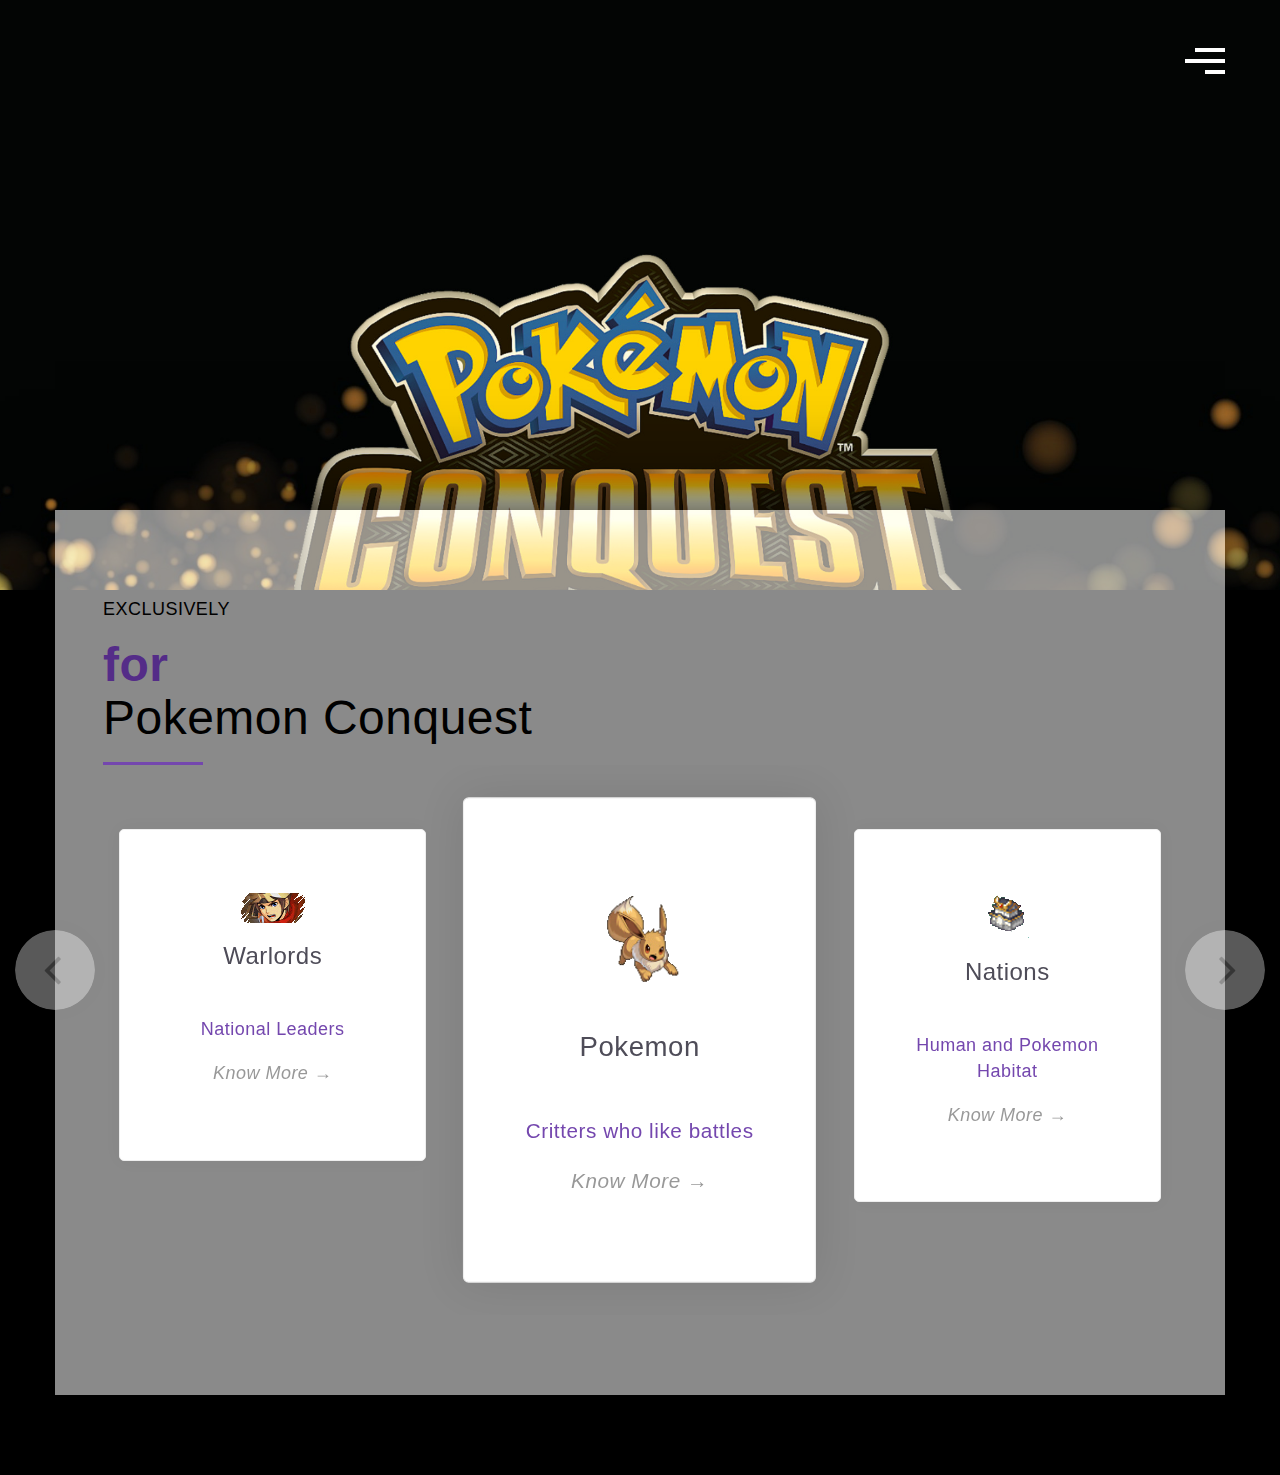
<file: index.html>
<!DOCTYPE html>
<html lang="en">
<head>
  <meta charset="utf-8">
  <meta http-equiv="X-UA-Compatible" content="IE=edge">
  <meta name="viewport" content="width=device-width, initial-scale=1">
  <!-- The above 3 meta tags *must* come first in the head; any other head content must come *after* these tags -->
  <title>Home</title>

  <!-- Bootstrap -->
  <link href="css/bootstrap.min.css" rel="stylesheet">
  <link href="css/bootstrap-theme.css" rel="stylesheet">
  <link rel="stylesheet" href="css/swiper.min.css">
  <link href="css/style.css" rel="stylesheet">

  <!-- Google Font -->
  <link href="fonts/Montserrat/Montserrat-VariableFont_wght.ttf" rel="stylesheet">
    </head>
    <body>
      <header class="hero">
        <div class="container">
          <div class="row">
            <div class="col-md-6 col-md-offset-6 col-xs-12">
              <nav>
                <div id="menu-toggle">
                  <div class="hamburger">
                    <span class="line"></span>
                    <span class="line"></span>
                    <span class="line"></span>
                  </div>
                  <div class="cross">
                    <span class="line"></span>
                    <span class="line"></span>
                  </div>
                </div>
                <ul class="main-nav">
                  <li><a href="index.html">Home</a></li>
                  <li><a href="warlords.html">Warlords</a></li>
                  <li><a href="pokemon.html">Pokemon</a></li>
                  <li><a href="nations.html">Nations</a></li>
                </ul>
              </nav>
              <div class="hero-text">
                <h2><span> <br> <br> </span></h2><h1><br> <br></h1>
              </div>
            </div>
          </div>
        </div>
      </header>

      <section class="case-study">
        <div class="container">
          <div class="row">
            <div class="col-md-12">
              <h4 class="sub-heading">Exclusively</h4>
              <h1 class="heading purple"><span class="purple">for</span><br>Pokemon Conquest</h1>
              <!-- Swiper -->
              <div class="swiper-container client-swiper">
                <div class="swiper-wrapper">
                  <div class="swiper-slide client-box">
                    <img src="assets/Conquest_Hero_I_icon.png" class="client-logo">
                    <h3 class="text-left title" style="text-align: center;">Warlords</h3>
                    <p class="text-left tag" style="text-align: center;">National Leaders</p>
                    <p class="text-left" style="text-align: center;"><a href="warlords.html">Know More &#8594;</a></p>
                  </div>
                  <div class="swiper-slide client-box">
                    <img src="assets/133.png" class="client-logo">
                    <h3 class="text-left title" style="text-align: center;">Pokemon</h3>
                    <p class="text-left tag" style="text-align: center;">Critters who like battles</p>
                    <p class="text-left" style="text-align: center;"><a href="pokemon.html">Know More &#8594;</a></p>
                  </div>
                  <div class="swiper-slide client-box">
                    <img src="assets/Spr_Aurora_Kingdom.png" class="client-logo">
                    <h3 class="text-left title" style="text-align: center;">Nations</h3>
                    <p class="text-left tag" style="text-align: center;">Human and Pokemon Habitat</p>
                    <p class="text-left" style="text-align: center;"><a href="nations.html">Know More &#8594;</a></p>
                  </div>
                </div>
                
              </div>
              <!-- Add Arrows -->
              <div class="swiper-button-next"></div>
              <div class="swiper-button-prev"></div>
            </div>
          </div>
        </div>
      </section>

      <!-- Some Javascript -->
      <script src="js/jquery-2.1.1.js"></script>
      <script src="js/swiper.jquery.min.js"></script>
      <script src="js/swipermain.js"></script>
    </body>
    </html>
</file>
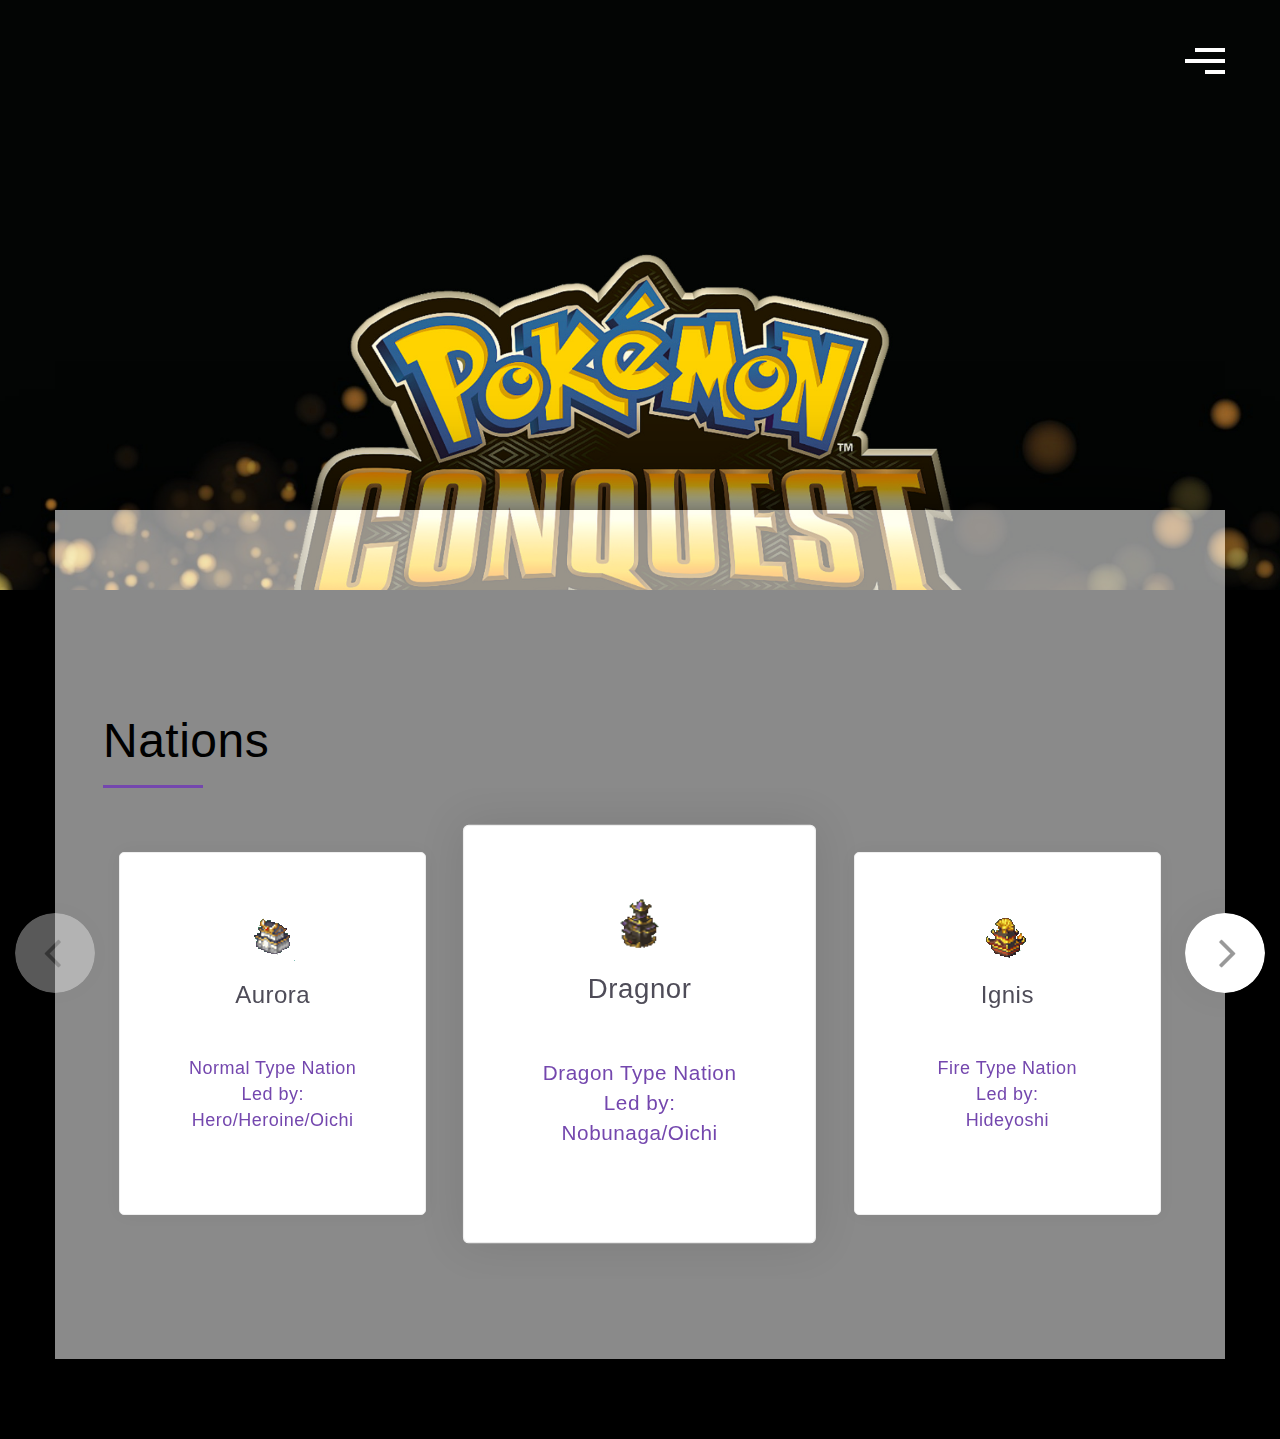
<file: nations.html>
<!DOCTYPE html>
<html lang="en">
<head>
  <meta charset="utf-8">
  <meta http-equiv="X-UA-Compatible" content="IE=edge">
  <meta name="viewport" content="width=device-width, initial-scale=1">
  <!-- The above 3 meta tags *must* come first in the head; any other head content must come *after* these tags -->
  <title>Home</title>

  <!-- Bootstrap -->
  <link href="css/bootstrap.min.css" rel="stylesheet">
  <link href="css/bootstrap-theme.css" rel="stylesheet">
  <link rel="stylesheet" href="css/swiper.min.css">
  <link href="css/style.css" rel="stylesheet">

  <!-- Google Font -->
  <link href="fonts/Montserrat/Montserrat-VariableFont_wght.ttf" rel="stylesheet">
    </head>
    <body>
      <header class="hero">
        <div class="container">
          <div class="row">
            <div class="col-md-6 col-md-offset-6 col-xs-12">
              <nav>
                <div id="menu-toggle">
                  <div class="hamburger">
                    <span class="line"></span>
                    <span class="line"></span>
                    <span class="line"></span>
                  </div>
                  <div class="cross">
                    <span class="line"></span>
                    <span class="line"></span>
                  </div>
                </div>
                <ul class="main-nav">
                  <li><a href="index.html">Home</a></li>
                  <li><a href="warlords.html">Warlords</a></li>
                  <li><a href="pokemon.html">Pokemon</a></li>
                  <li><a href="nations.html">Nations</a></li>
                </ul>
              </nav>
              <div class="hero-text">
                <h2><span> <br> <br> </span></h2><h1><br> <br></h1>
              </div>
          </div>
        </div>
      </header>
      <section class="case-study">
        <div class="container">
          <div class="row">
            <div class="col-md-12">
              <h1 class="heading purple"><span class="purple"><br></span><br>Nations</h1>
              <!-- Swiper -->
              <div class="swiper-container client-swiper">
                <div class="swiper-wrapper">
                  <div class="swiper-slide client-box">
                    <img src="assets/Spr_Aurora_Kingdom.png" class="client-logo">
                    <h3 class="text-left title" style="text-align: center;">Aurora</h3>
                    <p class="text-left tag" style="text-align: center;">Normal Type Nation<br>Led by:<br>Hero/Heroine/Oichi</p>
                  </div>
                  <div class="swiper-slide client-box">
                    <img src="assets/Spr_Dragnor_Kingdom.png" class="client-logo">
                    <h3 class="text-left title" style="text-align: center;">Dragnor</h3>
                    <p class="text-left tag" style="text-align: center;">Dragon Type Nation<br>Led by:<br>Nobunaga/Oichi</p>
                  </div>
                  <div class="swiper-slide client-box">
                    <img src="assets/Spr_Ignis_Kingdom.png" class="client-logo">
                    <h3 class="text-left title" style="text-align: center;">Ignis</h3>
                    <p class="text-left tag" style="text-align: center;">Fire Type Nation<br>Led by:<br>Hideyoshi</p>
                  </div>
                  <div class="swiper-slide client-box">
                    <img src="assets/Spr_Fontaine_Kingdom.png" class="client-logo">
                    <h3 class="text-left title" style="text-align: center;">Fontaine</h3>
                    <p class="text-left tag" style="text-align: center;">Water Type Nation<br>Led by:<br>Motochika</p>
                  </div>
                  <div class="swiper-slide client-box">
                    <img src="assets/Spr_Violight_Kingdom.png" class="client-logo">
                    <h3 class="text-left title" style="text-align: center;">Violight</h3>
                    <p class="text-left tag" style="text-align: center;">Electric Type Nation<br>Led by:<br>Ginchiyo</p>
                  </div>
                  <div class="swiper-slide client-box">
                    <img src="assets/Spr_Greenleaf_Kingdom.png" class="client-logo">
                    <h3 class="text-left title" style="text-align: center;">Greenleaf</h3>
                    <p class="text-left tag" style="text-align: center;">Grass Type Nation<br>Led by:<br>Motonari</p>
                  </div>
                  <div class="swiper-slide client-box">
                    <img src="assets/Spr_Nixtorm_Kingdom.png" class="client-logo">
                    <h3 class="text-left title" style="text-align: center;">Nixtorm</h3>
                    <p class="text-left tag" style="text-align: center;">Ice Type Nation<br>Led by:<br>Mitsuhide</p>
                  </div>
                  <div class="swiper-slide client-box">
                    <img src="assets/Spr_Pugilis_Kingdom.png" class="client-logo">
                    <h3 class="text-left title" style="text-align: center;">Pugilis</h3>
                    <p class="text-left tag" style="text-align: center;">Fighting Type Nation<br>Led by:<br>Yoshihiro</p>
                  </div>
                  <div class="swiper-slide client-box">
                    <img src="assets/Spr_Viperia_Kingdom.png" class="client-logo">
                    <h3 class="text-left title" style="text-align: center;">Viperia</h3>
                    <p class="text-left tag" style="text-align: center;">Poison Type Nation<br>Led by:<br>Nene</p>
                  </div>
                  <div class="swiper-slide client-box">
                    <img src="assets/Spr_Terrera_Kingdom.png" class="client-logo">
                    <h3 class="text-left title" style="text-align: center;">Terrera</h3>
                    <p class="text-left tag" style="text-align: center;">Ground Type Nation<br>Led by:<br>Shingen</p>
                  </div>
                  <div class="swiper-slide client-box">
                    <img src="assets/Spr_Avia_Kingdom.png" class="client-logo">
                    <h3 class="text-left title" style="text-align: center;">Avia</h3>
                    <p class="text-left tag" style="text-align: center;">Flying Type Nation<br>Led by:<br>Masamune</p>
                  </div>
                  <div class="swiper-slide client-box">
                    <img src="assets/Spr_Illusio_Kingdom.png" class="client-logo">
                    <h3 class="text-left title" style="text-align: center;">Illusio</h3>
                    <p class="text-left tag" style="text-align: center;">Psychic type Nation<br>Led by:<br>Kenshin</p>
                  </div>
                  <div class="swiper-slide client-box">
                    <img src="assets/Spr_Chrysalia_Kingdom.png" class="client-logo">
                    <h3 class="text-left title" style="text-align: center;">Chrysalia</h3>
                    <p class="text-left tag" style="text-align: center;">Bug Type Nation<br>Led by:<br>Yoshimoto</p>
                  </div>
                  <div class="swiper-slide client-box">
                    <img src="assets/Spr_Cragspur_Kingdom.png" class="client-logo">
                    <h3 class="text-left title" style="text-align: center;">Cragspur</h3>
                    <p class="text-left tag" style="text-align: center;">Rock Type Nation<br>Led by:<br>Ujiyasu</p>
                  </div>
                  <div class="swiper-slide client-box">
                    <img src="assets/Spr_Spectra_Kingdom.png" class="client-logo">
                    <h3 class="text-left title" style="text-align: center;">Spectra</h3>
                    <p class="text-left tag" style="text-align: center;">Ghost Type Nation<br>Led by:<br>Nō</p>
                  </div>
                  <div class="swiper-slide client-box">
                    <img src="assets/Spr_Yaksha_Kingdom.png" class="client-logo">
                    <h3 class="text-left title" style="text-align: center;">Yaksha</h3>
                    <p class="text-left tag" style="text-align: center;">Dark Type Nation<br>Led by:<br>Kotaro</p>
                  </div>
                  <div class="swiper-slide client-box">
                    <img src="assets/Spr_Valora_Kingdom.png" class="client-logo">
                    <h3 class="text-left title" style="text-align: center;">Valora</h3>
                    <p class="text-left tag" style="text-align: center;">Steel Type Nation<br>Led by:<br>Ieyasu</p>
                  </div>
                </div>
                
              </div>
              <!-- Add Arrows -->
              <div class="swiper-button-next"></div>
              <div class="swiper-button-prev"></div>
            </div>
          </div>
        </div>
      </section>

      <!-- Some Javascript -->
      <script src="js/jquery-2.1.1.js"></script>
      <script src="js/swiper.jquery.min.js"></script>
      <script src="js/swipermain.js"></script>
    </body>
    </html>
</file>
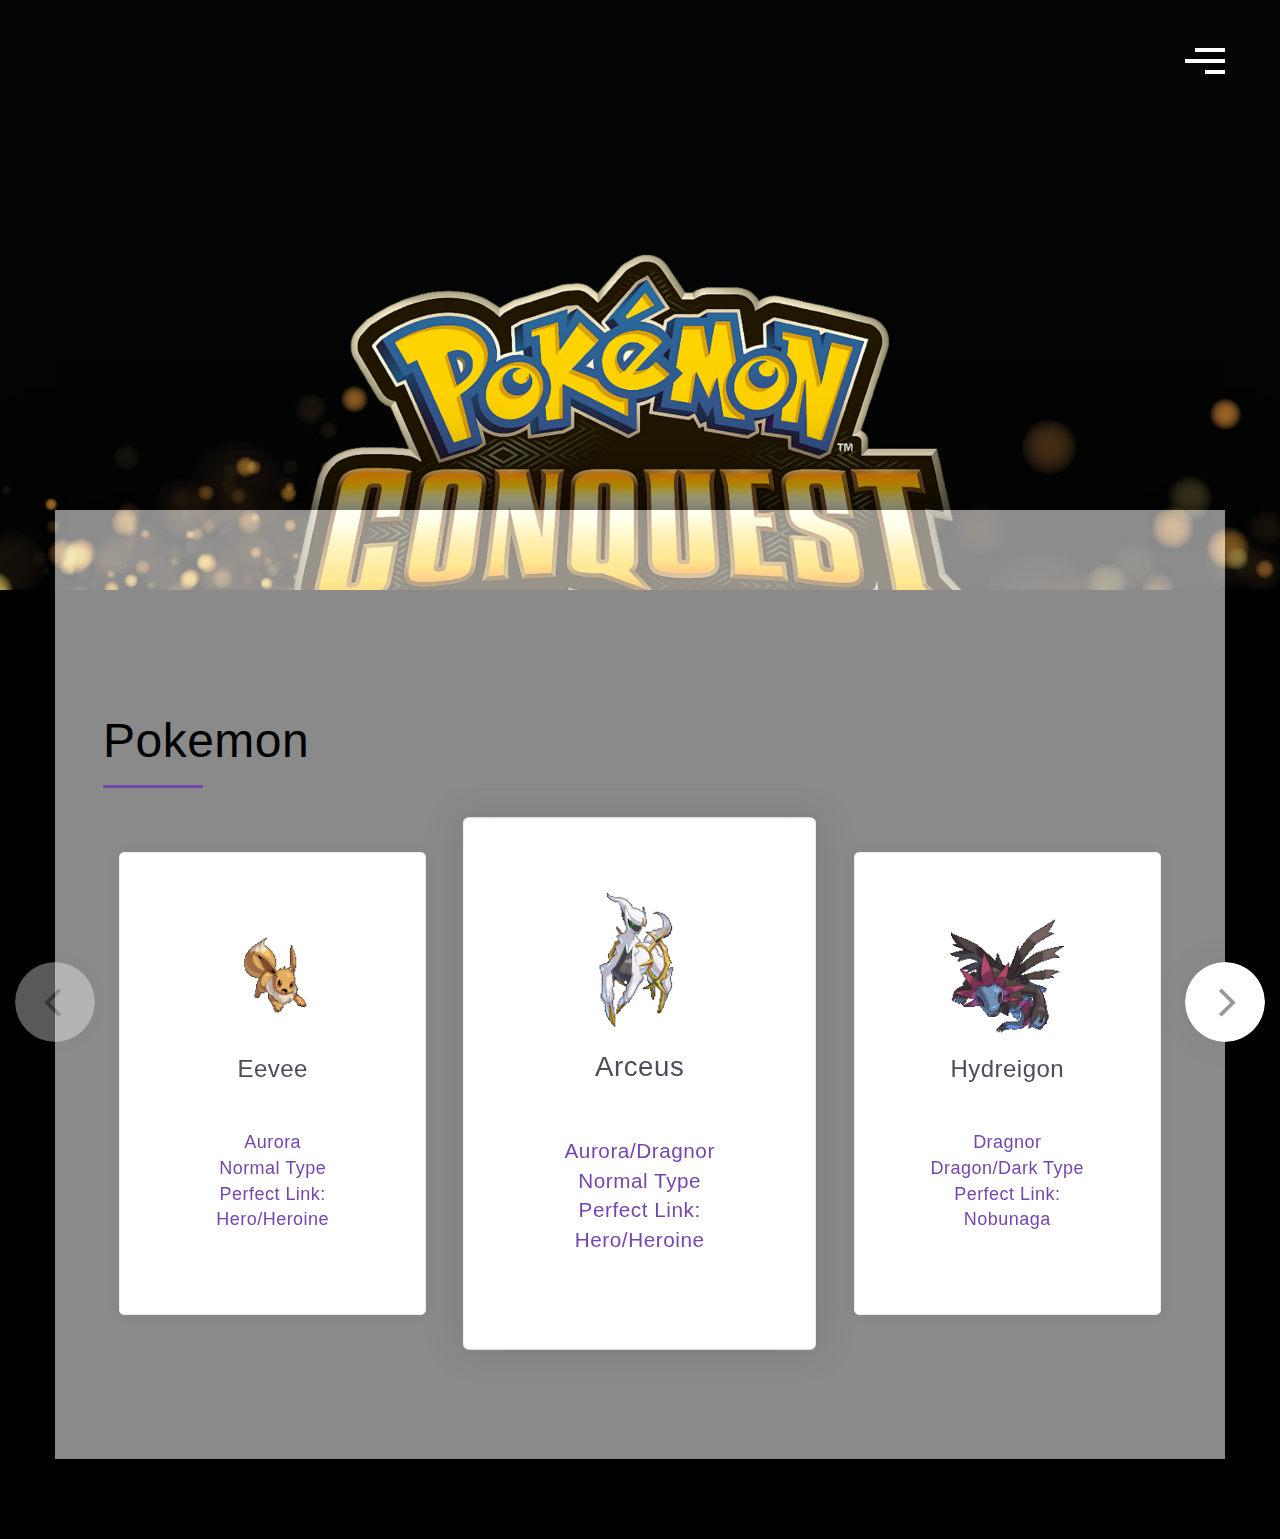
<file: pokemon.html>
<!DOCTYPE html>
<html lang="en">
<head>
  <meta charset="utf-8">
  <meta http-equiv="X-UA-Compatible" content="IE=edge">
  <meta name="viewport" content="width=device-width, initial-scale=1">
  <!-- The above 3 meta tags *must* come first in the head; any other head content must come *after* these tags -->
  <title>Home</title>

  <!-- Bootstrap -->
  <link href="css/bootstrap.min.css" rel="stylesheet">
  <link href="css/bootstrap-theme.css" rel="stylesheet">
  <link rel="stylesheet" href="css/swiper.min.css">
  <link href="css/style.css" rel="stylesheet">

  <!-- Google Font -->
  <link href="fonts/Montserrat/Montserrat-VariableFont_wght.ttf" rel="stylesheet">
    </head>
    <body>
      <header class="hero">
        <div class="container">
          <div class="row">
            <div class="col-md-6 col-md-offset-6 col-xs-12">
              <nav>
                <div id="menu-toggle">
                  <div class="hamburger">
                    <span class="line"></span>
                    <span class="line"></span>
                    <span class="line"></span>
                  </div>
                  <div class="cross">
                    <span class="line"></span>
                    <span class="line"></span>
                  </div>
                </div>
                <ul class="main-nav">
                  <li><a href="index.html">Home</a></li>
                  <li><a href="warlords.html">Warlords</a></li>
                  <li><a href="pokemon.html">Pokemon</a></li>
                  <li><a href="nations.html">Nations</a></li>
                </ul>
              </nav>
              <div class="hero-text">
                <h2><span> <br> <br> </span></h2><h1><br> <br></h1>
              </div>
          </div>
        </div>
      </header>
      <section class="case-study">
        <div class="container">
          <div class="row">
            <div class="col-md-12">
              <h1 class="heading purple"><span class="purple"><br></span><br>Pokemon</h1>
              <!-- Swiper -->
              <div class="swiper-container client-swiper">
                <div class="swiper-wrapper">
                  <div class="swiper-slide client-box">
                    <img src="assets/133.png" class="client-logo">
                    <h3 class="text-left title" style="text-align: center;">Eevee</h3>
                    <p class="text-left tag" style="text-align: center;">Aurora<br>Normal Type<br>Perfect Link:<br>Hero/Heroine</p>
                  </div>
                  <div class="swiper-slide client-box">
                    <img src="assets/493.png" class="client-logo">
                    <h3 class="text-left title" style="text-align: center;">Arceus</h3>
                    <p class="text-left tag" style="text-align: center;">Aurora/Dragnor<br>Normal Type<br>Perfect Link:<br>Hero/Heroine</p>
                  </div>
                  <div class="swiper-slide client-box">
                    <img src="assets/635.png" class="client-logo">
                    <h3 class="text-left title" style="text-align: center;">Hydreigon</h3>
                    <p class="text-left tag" style="text-align: center;">Dragnor<br>Dragon/Dark Type<br>Perfect Link:<br>Nobunaga</p>
                  </div>
                  <div class="swiper-slide client-box">
                    <img src="assets/644.png" class="client-logo">
                    <h3 class="text-left title" style="text-align: center;">Zekrom</h3>
                    <p class="text-left tag" style="text-align: center;">Unknown<br>Dragon/Electric Type<br>Perfect Link:<br>Nobunaga</p>
                  </div>
                  <div class="swiper-slide client-box">
                    <img src="assets/040.png" class="client-logo">
                    <h3 class="text-left title" style="text-align: center;">Wigglytuff</h3>
                    <p class="text-left tag" style="text-align: center;">Aurora/Dragnor<br>Normal Type<br>Perfect Link:<br>Oichi</p>
                  </div>
                  <div class="swiper-slide client-box">
                    <img src="assets/392.png" class="client-logo">
                    <h3 class="text-left title" style="text-align: center;">Infernape</h3>
                    <p class="text-left tag" style="text-align: center;">Ignis<br>Fire/Fighting Type<br>Perfect Link:<br>Hideyoshi</p>
                  </div>
                  <div class="swiper-slide client-box">
                    <img src="assets/503.png" class="client-logo">
                    <h3 class="text-left title" style="text-align: center;">Samurott</h3>
                    <p class="text-left tag" style="text-align: center;">Fontaine<br>Water Type<br>Perfect Link:<br>Motochika</p>
                  </div>
                  <div class="swiper-slide client-box">
                    <img src="assets/405.png" class="client-logo">
                    <h3 class="text-left title" style="text-align: center;">Luxray</h3>
                    <p class="text-left tag" style="text-align: center;">Violight<br>Electric Type<br>Perfect Link:<br>Ginchiyo</p>
                  </div>
                  <div class="swiper-slide client-box">
                    <img src="assets/497.png" class="client-logo">
                    <h3 class="text-left title" style="text-align: center;">Serperior</h3>
                    <p class="text-left tag" style="text-align: center;">Greenleaf<br>Grass Type<br>Perfect Link:<br>Motonari</p>
                  </div>
                  <div class="swiper-slide client-box">
                    <img src="assets/131.png" class="client-logo">
                    <h3 class="text-left title" style="text-align: center;">Lapras</h3>
                    <p class="text-left tag" style="text-align: center;">Nixtorm<br>Ice/Water Type<br>Perfect Link:<br>Mitsuhide</p>
                  </div>
                  <div class="swiper-slide client-box">
                    <img src="assets/534.png" class="client-logo">
                    <h3 class="text-left title" style="text-align: center;">Conkeldurr</h3>
                    <p class="text-left tag" style="text-align: center;">Pugilis<br>Fighting Type<br>Perfect Link:<br>Yoshihiro</p>
                  </div>
                  <div class="swiper-slide client-box">
                    <img src="assets/169.png" class="client-logo">
                    <h3 class="text-left title" style="text-align: center;">Crobat</h3>
                    <p class="text-left tag" style="text-align: center;">Viperia<br>Poison/Flying Type<br>Perfect Link:<br>Nene</p>
                  </div>
                  <div class="swiper-slide client-box">
                    <img src="assets/464.png" class="client-logo">
                    <h3 class="text-left title" style="text-align: center;">Rhyperior</h3>
                    <p class="text-left tag" style="text-align: center;">Terrera<br>Ground/Rock Type<br>Perfect Link:<br>Shingen</p>
                  </div>
                  <div class="swiper-slide client-box">
                    <img src="assets/628.png" class="client-logo">
                    <h3 class="text-left title" style="text-align: center;">Braviary</h3>
                    <p class="text-left tag" style="text-align: center;">Avia<br>Flying/Normal Type<br>Perfect Link:<br>Masamune</p>
                  </div>
                  <div class="swiper-slide client-box">
                    <img src="assets/475.png" class="client-logo">
                    <h3 class="text-left title" style="text-align: center;">Gallade</h3>
                    <p class="text-left tag" style="text-align: center;">Illusio<br>Psychic/Fighting Type<br>Perfect Link:<br>Kenshin</p>
                  </div>
                  <div class="swiper-slide client-box">
                    <img src="assets/205.png" class="client-logo">
                    <h3 class="text-left title" style="text-align: center;">Forretress</h3>
                    <p class="text-left tag" style="text-align: center;">Chrysalia<br>Bug/Steel Type<br>Perfect Link:<br>Yoshimoto</p>
                  </div>
                  <div class="swiper-slide client-box">
                    <img src="assets/526.png" class="client-logo">
                    <h3 class="text-left title" style="text-align: center;">Gigalith</h3>
                    <p class="text-left tag" style="text-align: center;">Cragspur<br>Rock Type<br>Perfect Link:<br>Ujiyasu</p>
                  </div>
                  <div class="swiper-slide client-box">
                    <img src="assets/429.png" class="client-logo">
                    <h3 class="text-left title" style="text-align: center;">Mismagius</h3>
                    <p class="text-left tag" style="text-align: center;">Spectra<br>Ghost Type<br>Perfect Link:<br>Nō</p>
                  </div>
                  <div class="swiper-slide client-box">
                    <img src="assets/571.png" class="client-logo">
                    <h3 class="text-left title" style="text-align: center;">Zoroark</h3>
                    <p class="text-left tag" style="text-align: center;">Yaksha<br>Dark Type<br>Perfect Link:<br>Kotaro</p>
                  </div>
                  <div class="swiper-slide client-box">
                    <img src="assets/306.png" class="client-logo">
                    <h3 class="text-left title" style="text-align: center;">Aggron</h3>
                    <p class="text-left tag" style="text-align: center;">Valora<br>Steel/Rock Type<br>Perfect Link:<br>Ieyasu</p>
                  </div>
                </div>
                
              </div>
              <!-- Add Arrows -->
              <div class="swiper-button-next"></div>
              <div class="swiper-button-prev"></div>
            </div>
          </div>
        </div>
      </section>

      <!-- Some Javascript -->
      <script src="js/jquery-2.1.1.js"></script>
      <script src="js/swiper.jquery.min.js"></script>
      <script src="js/swipermain.js"></script>
    </body>
    </html>
</file>
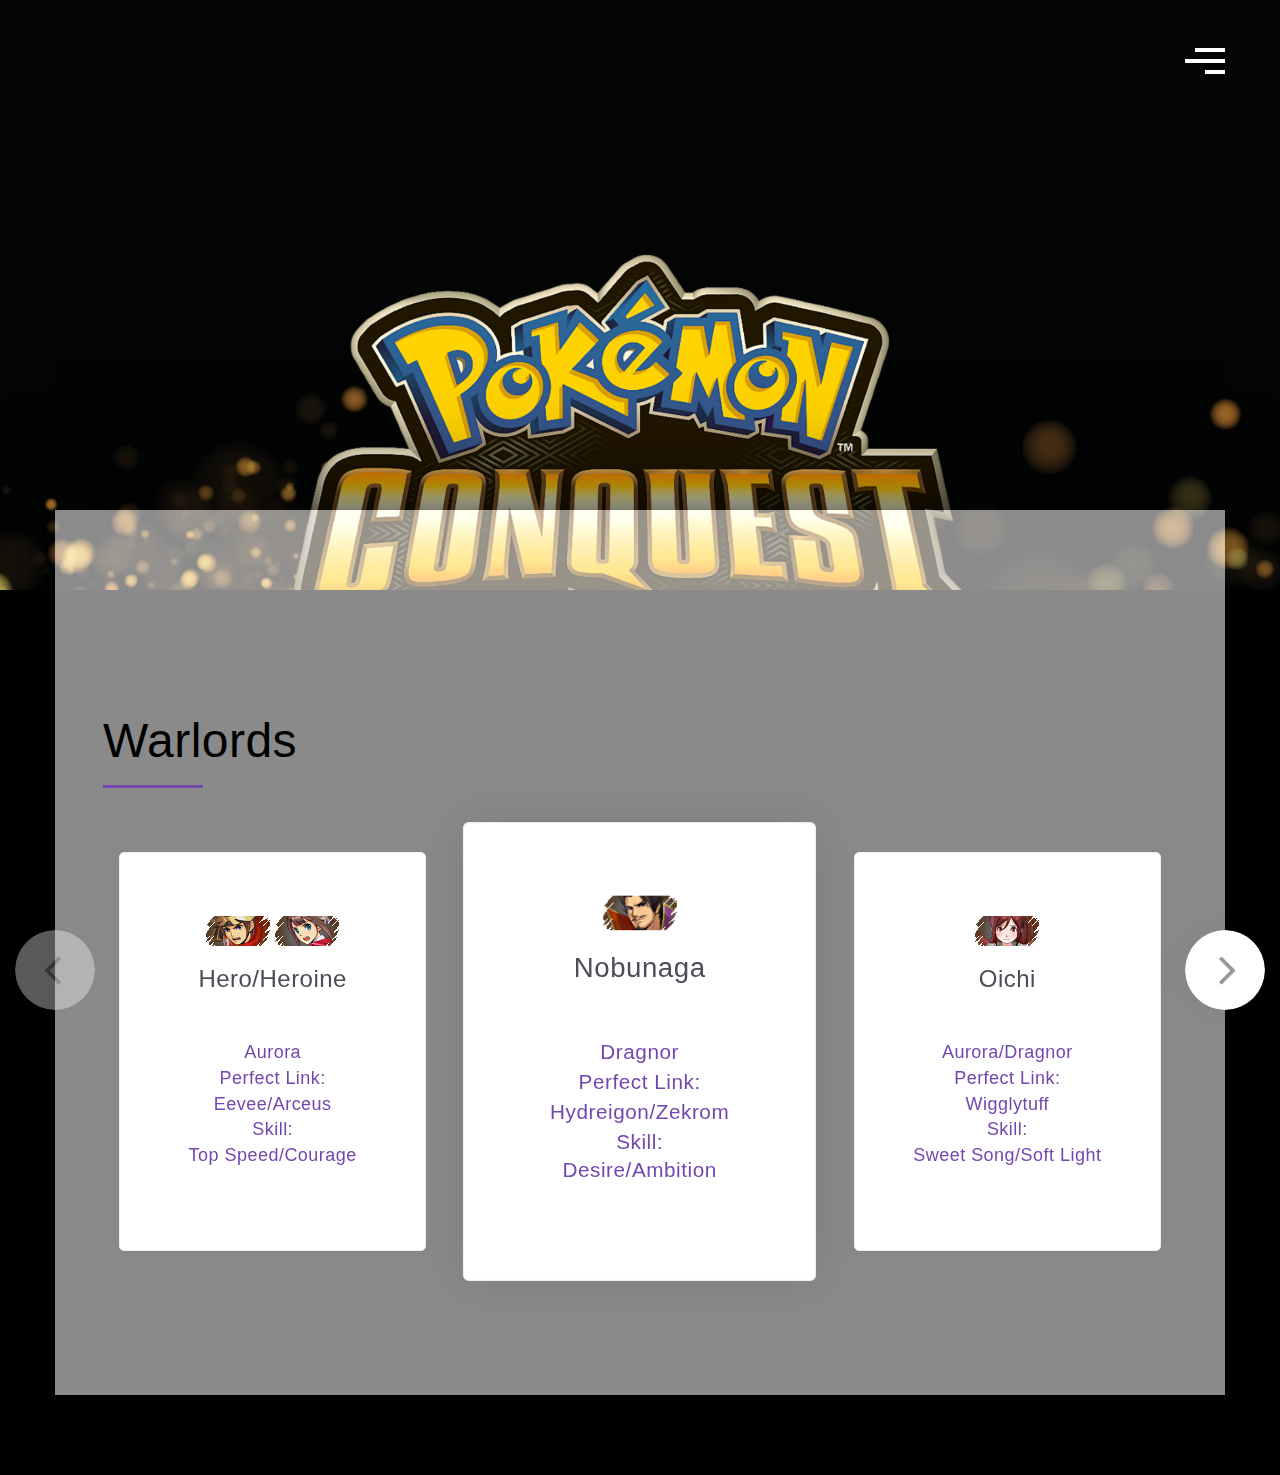
<file: warlords.html>
<!DOCTYPE html>
<html lang="en">
<head>
  <meta charset="utf-8">
  <meta http-equiv="X-UA-Compatible" content="IE=edge">
  <meta name="viewport" content="width=device-width, initial-scale=1">
  <!-- The above 3 meta tags *must* come first in the head; any other head content must come *after* these tags -->
  <title>Home</title>

  <!-- Bootstrap -->
  <link href="css/bootstrap.min.css" rel="stylesheet">
  <link href="css/bootstrap-theme.css" rel="stylesheet">
  <link rel="stylesheet" href="css/swiper.min.css">
  <link href="css/style.css" rel="stylesheet">

  <!-- Google Font -->
  <link href="fonts/Montserrat/Montserrat-VariableFont_wght.ttf" rel="stylesheet">
    </head>
    <body>
      <header class="hero">
        <div class="container">
          <div class="row">
            <div class="col-md-6 col-md-offset-6 col-xs-12">
              <nav>
                <div id="menu-toggle">
                  <div class="hamburger">
                    <span class="line"></span>
                    <span class="line"></span>
                    <span class="line"></span>
                  </div>
                  <div class="cross">
                    <span class="line"></span>
                    <span class="line"></span>
                  </div>
                </div>
                <ul class="main-nav">
                  <li><a href="index.html">Home</a></li>
                  <li><a href="warlords.html">Warlords</a></li>
                  <li><a href="pokemon.html">Pokemon</a></li>
                  <li><a href="nations.html">Nations</a></li>
                </ul>
              </nav>
              <div class="hero-text">
                <h2><span> <br> <br> </span></h2><h1><br> <br></h1>
              </div>
          </div>
        </div>
      </header>
      <section class="case-study">
        <div class="container">
          <div class="row">
            <div class="col-md-12">
              <h1 class="heading purple"><span class="purple"><br></span><br>Warlords</h1>
              <!-- Swiper -->
              <div class="swiper-container client-swiper">
                <div class="swiper-wrapper">
                  <div class="swiper-slide client-box">
                    <img src="assets/Conquest_Hero_I_icon.png" class="client-logo">
                    <img src="assets/Conquest_Heroine_I_icon.png" class="client-logo">
                    <h3 class="text-left title" style="text-align: center;">Hero/Heroine</h3>
                    <p class="text-left tag" style="text-align: center;">Aurora<br>Perfect Link:<br>Eevee/Arceus<br>Skill:<br>Top Speed/Courage</p>
                  </div>
                  <div class="swiper-slide client-box">
                    <img src="assets/Conquest_Nobunaga_II_icon.png" class="client-logo">
                    <h3 class="text-left title" style="text-align: center;">Nobunaga</h3>
                    <p class="text-left tag" style="text-align: center;">Dragnor<br>Perfect Link:<br>Hydreigon/Zekrom<br>Skill:<br>Desire/Ambition</p>
                  </div>
                  <div class="swiper-slide client-box">
                    <img src="assets/Conquest_Oichi_I_icon.png" class="client-logo">
                    <h3 class="text-left title" style="text-align: center;">Oichi</h3>
                    <p class="text-left tag" style="text-align: center;">Aurora/Dragnor<br>Perfect Link:<br>Wigglytuff<br>Skill:<br>Sweet Song/Soft Light</p>
                  </div>
                  <div class="swiper-slide client-box">
                    <img src="assets/Conquest_Hideyoshi_II_icon.png" class="client-logo">
                    <h3 class="text-left title" style="text-align: center;">Hideyoshi</h3>
                    <p class="text-left tag" style="text-align: center;">Ignis<br>Perfect Link:<br>Infernape<br>Skill:<br>Quick Strike/Grand Dream</p>
                  </div>
                  <div class="swiper-slide client-box">
                    <img src="assets/Conquest_Motochika_I_icon.png" class="client-logo">
                    <h3 class="text-left title" style="text-align: center;">Motochika</h3>
                    <p class="text-left tag" style="text-align: center;">Fontaine<br>Perfect Link:<br>Samurott<br>Skill:<br>Rally/Rebellion</p>
                  </div>
                  <div class="swiper-slide client-box">
                    <img src="assets/Conquest_Ginchiyo_I_icon.png" class="client-logo">
                    <h3 class="text-left title" style="text-align: center;">Ginchiyo</h3>
                    <p class="text-left tag" style="text-align: center;">Violight<br>Perfect Link:<br>Luxray<br>Skill:<br>Bustle/Thunderclap</p>
                  </div>
                  <div class="swiper-slide client-box">
                    <img src="assets/Conquest_Motonari_I_icon.png" class="client-logo">
                    <h3 class="text-left title" style="text-align: center;">Motonari</h3>
                    <p class="text-left tag" style="text-align: center;">Greenleaf<br>Perfect Link:<br>Serperior<br>Skill:<br>Brotherhood/Strategist</p>
                  </div>
                  <div class="swiper-slide client-box">
                    <img src="assets/Conquest_Mitsuhide_I_icon.png" class="client-logo">
                    <h3 class="text-left title" style="text-align: center;">Mitsuhide</h3>
                    <p class="text-left tag" style="text-align: center;">Nixtorm<br>Perfect Link:<br>Lapras<br>Skill:<br>Crack Shot/Cold Eyes</p>
                  </div>
                  <div class="swiper-slide client-box">
                    <img src="assets/Conquest_Yoshihiro_I_icon.png" class="client-logo">
                    <h3 class="text-left title" style="text-align: center;">Yoshihiro</h3>
                    <p class="text-left tag" style="text-align: center;">Pugilis<br>Perfect Link:<br>Conkeldurr<br>Skill:<br>Mighty Blow/Chesto!</p>
                  </div>
                  <div class="swiper-slide client-box">
                    <img src="assets/Conquest_Nene_I_icon.png" class="client-logo">
                    <h3 class="text-left title" style="text-align: center;">Nene</h3>
                    <p class="text-left tag" style="text-align: center;">Viperia<br>Perfect Link:<br>Crobat<br>Skill:<br>Rally/Nene Ninpo</p>
                  </div>
                  <div class="swiper-slide client-box">
                    <img src="assets/Conquest_Shingen_I_icon.png" class="client-logo">
                    <h3 class="text-left title" style="text-align: center;">Shingen</h3>
                    <p class="text-left tag" style="text-align: center;">Terrera<br>Perfect Link:<br>Rhyperior<br>Skill:<br>Rally/Furin Kazan</p>
                  </div>
                  <div class="swiper-slide client-box">
                    <img src="assets/Conquest_Masamune_I_icon.png" class="client-logo">
                    <h3 class="text-left title" style="text-align: center;">Masamune</h3>
                    <p class="text-left tag" style="text-align: center;">Avia<br>Perfect Link:<br>Braviary<br>Skill:<br>Bustle/One-Eyed</p>
                  </div>
                  <div class="swiper-slide client-box">
                    <img src="assets/Conquest_Kenshin_I_icon.png" class="client-logo">
                    <h3 class="text-left title" style="text-align: center;">Kenshin</h3>
                    <p class="text-left tag" style="text-align: center;">Illusio<br>Perfect Link:<br>Gallade<br>Skill:<br>Bustle/Inspiration</p>
                  </div>
                  <div class="swiper-slide client-box">
                    <img src="assets/Conquest_Yoshimoto_I_icon.png" class="client-logo">
                    <h3 class="text-left title" style="text-align: center;">Yoshimoto</h3>
                    <p class="text-left tag" style="text-align: center;">Chrysalia<br>Perfect Link:<br>Forretress<br>Skill:<br>Deep Breath/Grace</p>
                  </div>
                  <div class="swiper-slide client-box">
                    <img src="assets/Conquest_Ujiyasu_I_icon.png" class="client-logo">
                    <h3 class="text-left title" style="text-align: center;">Ujiyasu</h3>
                    <p class="text-left tag" style="text-align: center;">Cragspur<br>Perfect Link:<br>Gigalith<br>Skill:<br>Brotherhood/Father Figure</p>
                  </div>
                  <div class="swiper-slide client-box">
                    <img src="assets/Conquest_No_I_icon.png" class="client-logo">
                    <h3 class="text-left title" style="text-align: center;">Nō</h3>
                    <p class="text-left tag" style="text-align: center;">Spectra<br>Perfect Link:<br>Mismagius <br>Skill:<br>Added Bonus/Viper's Bite</p>
                  </div>
                  <div class="swiper-slide client-box">
                    <img src="assets/Conquest_Kotaro_I_icon.png" class="client-logo">
                    <h3 class="text-left title" style="text-align: center;">Kotaro</h3>
                    <p class="text-left tag" style="text-align: center;">Yaksha<br>Perfect Link:<br>Zoroark<br>Skill:<br>Quick Strike/Mayhem</p>
                  </div>
                  <div class="swiper-slide client-box">
                    <img src="assets/Conquest_Ieyasu_I_icon.png" class="client-logo">
                    <h3 class="text-left title" style="text-align: center;">Ieyasu</h3>
                    <p class="text-left tag" style="text-align: center;">Valora<br>Perfect Link:<br>Aggron<br>Skill:<br>Brotherhood/Resolution</p>
                  </div>
                </div>
                
              </div>
              <!-- Add Arrows -->
              <div class="swiper-button-next"></div>
              <div class="swiper-button-prev"></div>
            </div>
          </div>
        </div>
      </section>

      <!-- Some Javascript -->
      <script src="js/jquery-2.1.1.js"></script>
      <script src="js/swiper.jquery.min.js"></script>
      <script src="js/swipermain.js"></script>
    </body>
    </html>
</file>
<file: css/style.css>
/*!
 * Author: Akash Bhadange
 */

 body {
  font-family: 'Open Sans', sans-serif;
  background-color: #f2f2f2;
  font-size: 16px;
  color: #222;
  font-weight: normal;
  letter-spacing: 0.03em;
}
a {
  color: #7447ae;
  -webkit-transition: all 0.2s;
  -moz-transition: all 0.2s;
  transition: all 0.2s;
}
section {
  width: 100%;
}
a:hover, a:focus, a:active {
  text-decoration: none;
  outline: none;
}
ul {
  margin: 0;
  padding: 0;
}
ul li {
  list-style: none;
}
img {
  max-width: 100%;
}
.purple {
  color: #542c88;
}
.pink {
  color: #ff2a75;
}
.blue {
  color: #37a7ff;
}
/* Hero Section */
header.hero {
  background: url(../assets/hero-bg.jpg) no-repeat center center fixed;
  -webkit-background-size: cover;
  -moz-background-size: cover;
  -o-background-size: cover;
  background-size: cover;
  color: #fff;
  padding-bottom: 80px;
}

header.hero .hero-text {
  margin-top: 20%;
  margin-bottom: 20%;
}
header.hero .row {
  position: relative;
}
a.menu {
  position: absolute;
  right: 0;
  top: 3em;
}
a.menu img {
  max-width: 40px;
}
a.menu:hover {
  transform: translateX(-5px);
  -webkit-transform: translateX(-5px);
}
header.hero h1 {
  font-family: 'Montserrat', sans-serif;
  font-size: 4.5em;
  font-weight: 600;
  line-height: 1.4em;
}
header.hero h1 span,
header.hero h3 {
  font-weight: 300;
}
header.hero .btn {
  margin: 3em 0;
}

ul.social-links li {
  display: inline-block;
}
ul.social-links li a {
  padding: 5px;
  opacity: 0.6;
}
ul.social-links li.label {
  font-size: 20px;
  opacity: 0.6;
  font-weight: 400;
}
ul.social-links li a:hover {
  opacity: 1;
}
ul.social-links li a img {
  max-height: 30px;
}


/* Case study */
.case-study{
  background-color: #000000;
}
.case-study .col-md-12 {
  transform: translateY(-80px);
  -webkit-transform: translateY(-80px);
  padding: 5em 3em;
  background-color: #ffffff8a;
  box-shadow: 0 0 100px rgb(0, 0, 0);
}
h4.sub-heading {
  text-transform: uppercase;
  font-family: 'Montserrat', sans-serif;
  font-weight: 400;
  color: #000000;
}
h1.heading {
  font-family: 'Montserrat', sans-serif;
  font-weight: 400;
  color: #000000;
  font-size: 3em;
  position: relative;
  padding-bottom: 10px;
}
h1.heading span {
  font-weight: 600;
}
h1.heading:after {
  content: '';
  display: block;
  position: absolute;
  bottom: -10px;
  left: 0;
  height: 3px;
  width: 100px;
}
h1.heading.purple:after {
  background-color: #7447ae;
}
h1.heading.pink:after {
  background-color: #ff2a75;
}


.swiper-container {
  width: 100%;
  height: 100%;
  padding: 4em 1em;
}
.swiper-slide {
  font-size: 18px;
  background: #fff;
}

.client-box {
  background-color: #fff;
  box-shadow: 0 0 20px rgba(0, 0, 0, 0.03);
  padding: 3.5em 2em;
  border-radius: 5px;
  border: 1px solid #eee;
  text-align: center;
  -webkit-transition: all 0.2s;
  -moz-transition: all 0.2s;
  transition: all 0.2s;
}
.client-box .client-logo {
  max-height: 120px;
}
.client-box h3.title {
  color: #4e4c58;
  margin-bottom: 2em;
}
.client-box p.tag {
  color: #7447ae;
  font-family: 'Montserrat', sans-serif;
  margin-bottom: 1em;
}
.client-box a {
  color: #333;
  font-style: italic;
  opacity: 0.5;
}
.client-box.swiper-slide-next {
  -ms-transform: scale(1.15); /* IE 9 */
  -webkit-transform: scale(1.15); /* Safari */
  transform: scale(1.15);
  box-shadow: 0 0 40px rgba(0, 0, 0, 0.1);
  z-index: 2;
}
.swiper-button-next, .swiper-button-prev {
  width: 80px;
  height: 80px;
  background-size: 80px 80px;
  box-shadow: 0 0 40px rgba(0, 0, 0, 0.05);
  border-radius: 5em;
  -webkit-transition: all 0.2s;
  -moz-transition: all 0.2s;
  transition: all 0.2s;
}
.swiper-button-next:hover,
.swiper-button-prev:hover {
  box-shadow: 0 0 40px rgba(0, 0, 0, 0.1);
}
.swiper-button-next, .swiper-container-rtl .swiper-button-prev {
  background-image: url(../assets/arrow-right.png);
  right: -40px;
}
.swiper-button-prev, .swiper-container-rtl .swiper-button-next {
  background-image: url(../assets/arrow-left.png);
  left: -40px;
}
/* Main navigation */
nav {
  height: 40px;
  width: 100%;
  position: absolute;
  right: 0;
  top: 3em;
  cursor: pointer;
  transition: .25s ease-in-out;
}
#menu-toggle {
  width: 40px;
  clear: both;
  float: right;
}
#menu-toggle span.line {
  display: block;
  height: 4px;
  width: 40px;
  background-color: #fff;
  transition: .25s ease-in-out;
}
#menu-toggle .hamburger span.line {
  margin-bottom: 0.45em;
  clear: both;
  float: right;
}
#menu-toggle .hamburger span.line:nth-child(1) {
  width: 30px;
  transition-delay: .25s;
}
#menu-toggle .hamburger span.line:nth-child(2) {
  transition-delay: .325s;
}
#menu-toggle .hamburger span.line:nth-child(3) {
  width: 20px;
  transition-delay: .475s;
}

#menu-toggle .cross span.line {
  width: 0px;
  position: absolute;
  top: 10px;
  right: 0;
}
#menu-toggle .cross span.line:nth-child(1) {
  transform: rotate(45deg);
  transition-delay: .0s;
}
#menu-toggle .cross span.line:nth-child(2) {
  transform: rotate(-45deg);
  transition-delay: .25s;
}

#menu-toggle.open .hamburger span.line {
  width: 0px;
}
#menu-toggle.open #hamburger span:nth-child(1) {
  transition-delay: 0s;
}
#menu-toggle.open #hamburger span:nth-child(2) {
  transition-delay: .125s;
}
#menu-toggle.open #hamburger span:nth-child(3) {
  transition-delay: .25s;
}

#menu-toggle.open .cross span.line:nth-child(1) {
  width: 40px;
  transition-delay: 1s;
}
#menu-toggle.open .cross span.line:nth-child(2) {
  width: 40px;
  transition-delay: 1.25s;
}

ul.main-nav {
  padding-right: 20px;
  display: flex;
  justify-content: flex-end;
  opacity: 0;
  visibility: hidden;
  transition: .25s all;
}
ul.main-nav li {
  display: inline-block;
}
ul.main-nav li a {
  color: #fff;
  font-family: 'Montserrat', sans-serif;
  font-size: 14px;
  text-transform: uppercase;
  padding: 5px 15px;
}
ul.main-nav li a:hover {
  color: #ffffff;
}
ul.main-nav.show-it {
  opacity: 1;
  visibility: visible;
  transition-delay: .25s;
}
/* Let's optimise it for mobile devices */

@media (max-width: 720px){
  .btn-lg {
    padding: .8em 3em;
    font-size: .8em;
  }
  h1.heading {
    font-size: 2em;
  }
  header.hero {
    text-align: center;
    padding-bottom: 0;
  }
  header.hero h1 {
    font-size: 2em;
    margin-top: 1.5em;
  }
  header.hero h3 {
    font-size: 1.2em;
    line-height: 1.6em;
  }
  ul.social-links li.label {
    display: block;
    font-size: 16px;
    margin-bottom: 1em;
  }
  ul.social-links li a {
    opacity: 1;
  }
  .case-study .col-md-12 {
    padding-left: 15px;
    padding-right: 15px;
  }
  .case-study .col-md-12 {
    transform: translateY(0px);
    -webkit-transform: translateY(0px);
  }

  /*Swiper classes*/
  .client-box.swiper-slide-next {
    -ms-transform: scale(1);
    -webkit-transform: scale(1);
    transform: scale(1);
    box-shadow: none;
  }
  .swiper-button-prev,
  .swiper-button-next {
    display: none;
  }
  .swiper-container {
    padding: 4em 0em;
  }
}
</file>
